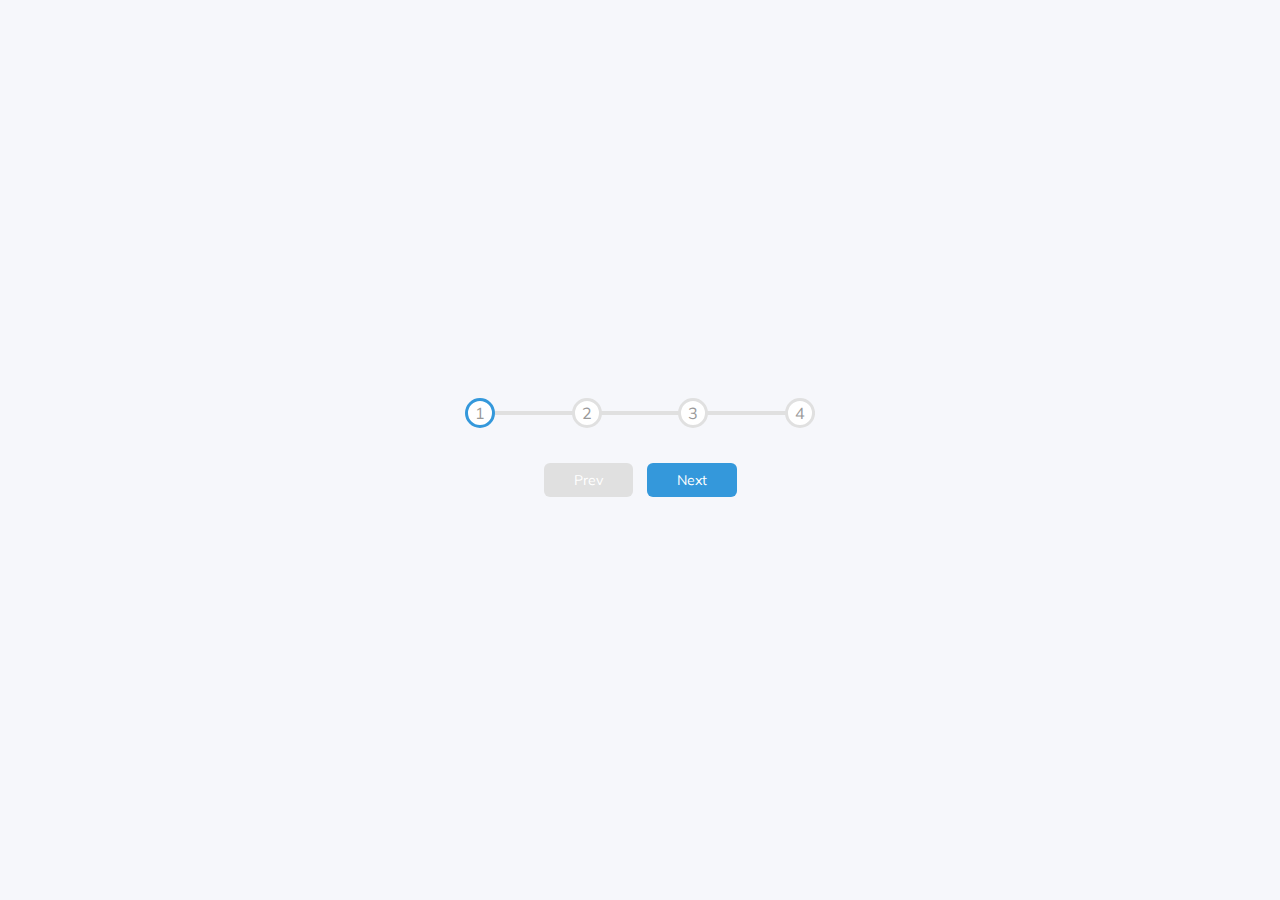
<file: 02-progress_step/index.html>
<!DOCTYPE html>
<html lang="en">
  <head>
    <meta charset="UTF-8" />
    <meta http-equiv="X-UA-Compatible" content="IE=edge" />
    <meta name="viewport" content="width=device-width, initial-scale=1.0" />
    <title>Progress Steps</title>
    <link rel="stylesheet" href="style.css" />
    <script defer src="main.js"></script>
  </head>
  <body>
    <div class="container">
      <div class="progress-container">
        <div class="progress" id="progress"></div>
        <div class="circle active">1</div>
        <div class="circle">2</div>
        <div class="circle">3</div>
        <div class="circle">4</div>
      </div>

      <button class="btn" id="prev" disabled>Prev</button>
      <button class="btn" id="next">Next</button>
    </div>
  </body>
</html>
</file>
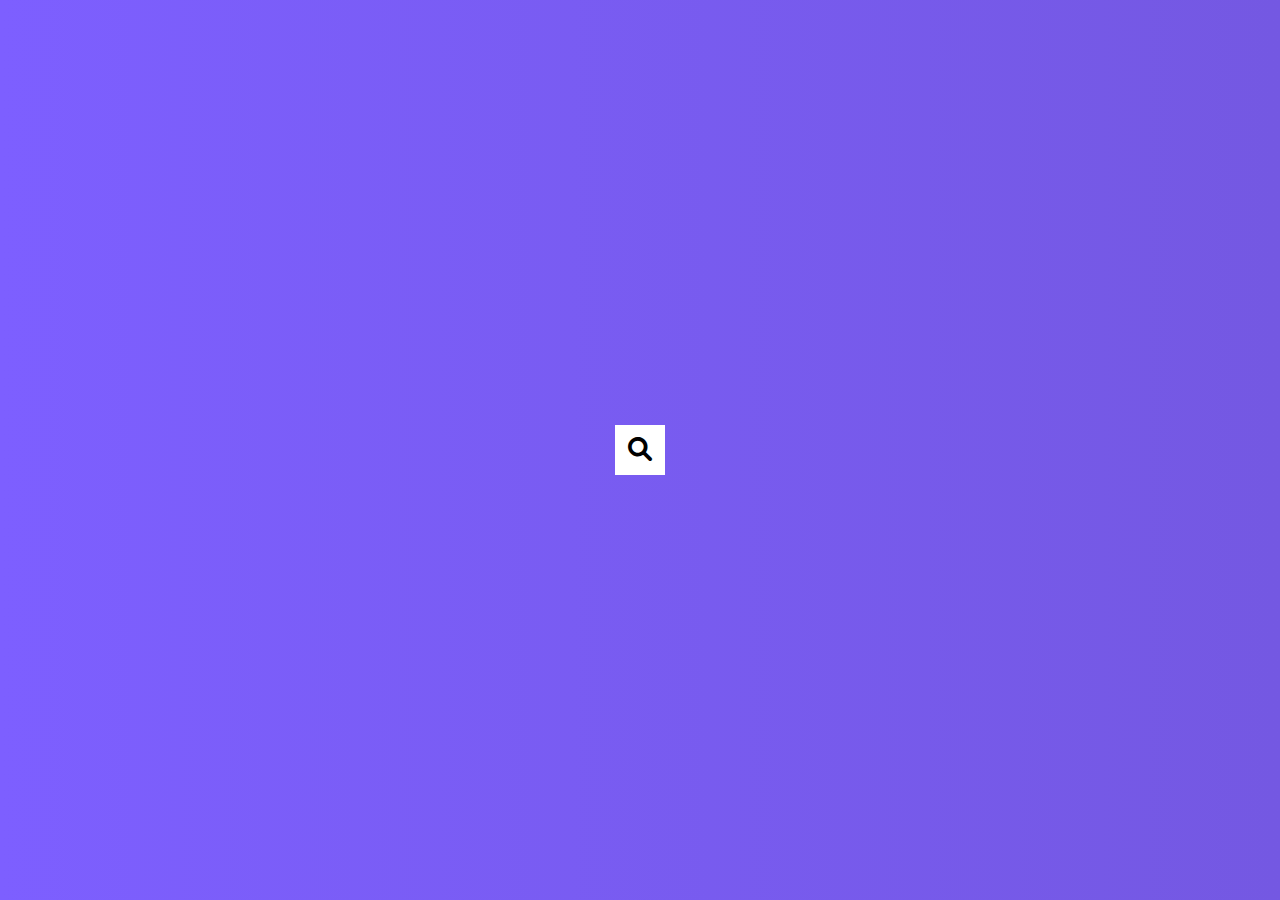
<file: 04-hidden search/index.html>
<!DOCTYPE html>
<html lang="en">
  <head>
    <meta charset="UTF-8" />
    <meta http-equiv="X-UA-Compatible" content="IE=edge" />
    <meta name="viewport" content="width=device-width, initial-scale=1.0" />
    <title>Hidden Search</title>
    <link
      rel="stylesheet"
      href="https://cdnjs.cloudflare.com/ajax/libs/font-awesome/6.0.0-beta3/css/all.min.css"
    />
    <script defer src="main.js"></script>
    <style>
      * {
        box-sizing: border-box;
      }
      body {
        background-image: linear-gradient(90deg, #7d5fff, #7458e2);
        display: flex;
        justify-content: center;
        align-items: center;
        height: 100vh;
        margin: 0;
      }
      .search {
        position: relative;
        height: 50px;
      }
      .search .input {
        background-color: #fff;
        border: 0;
        font-size: 18px;
        padding: 15px;
        height: 50px;
        width: 50px;
        transition: width 0.3s ease;
      }
      .btn {
        background-color: #fff;
        border: 0;
        cursor: pointer;
        font-size: 24px;
        position: absolute;
        top: 0;
        left: 0;
        height: 50px;
        width: 50px;
        transition: transform 0.3s ease;
      }
      .btn:focus,
      .input:focus {
        outline: none;
      }
      .search.active .input {
        width: 200px;
      }
      .search.active .btn {
        transform: translateX(198px);
      }
    </style>
  </head>
  <body>
    <div class="search">
      <input type="text" class="input" placeholder="Search..." />
      <button class="btn">
        <i class="fas fa-search"></i>
      </button>
    </div>
  </body>
</html>
</file>
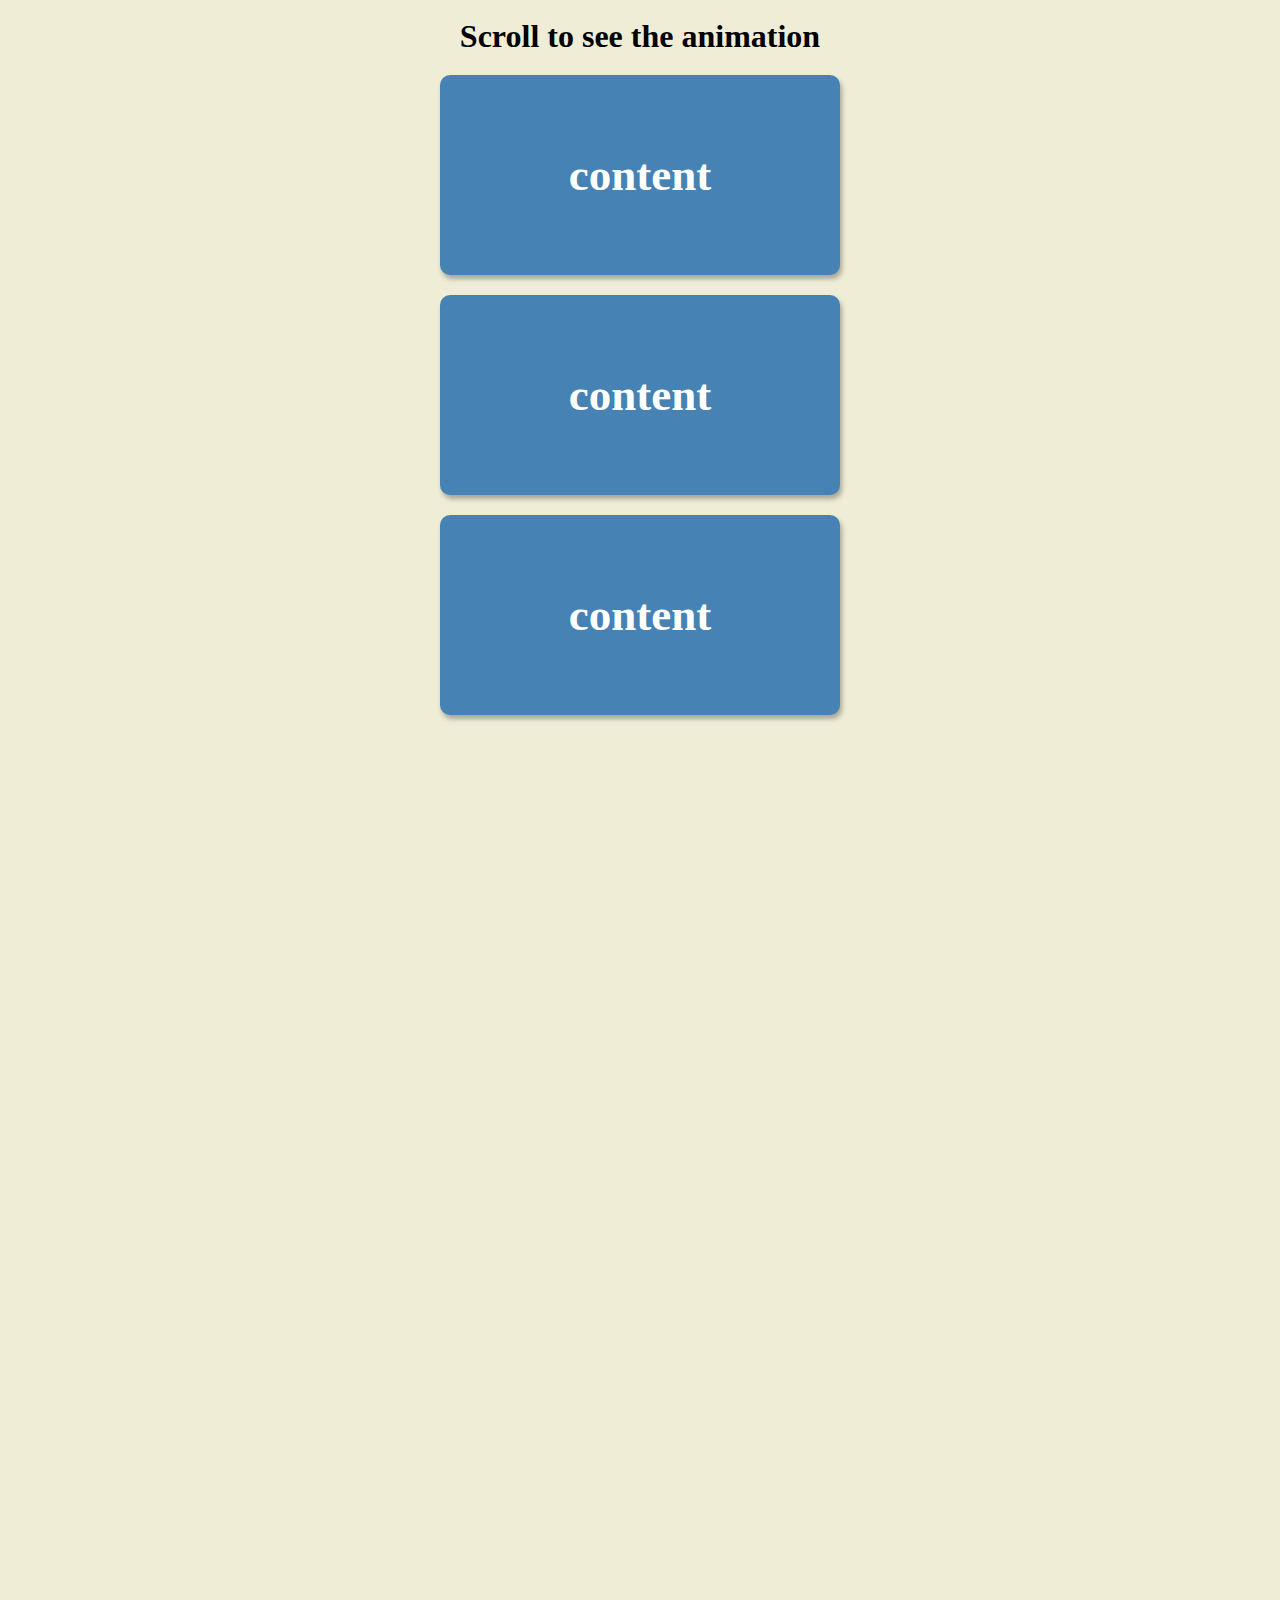
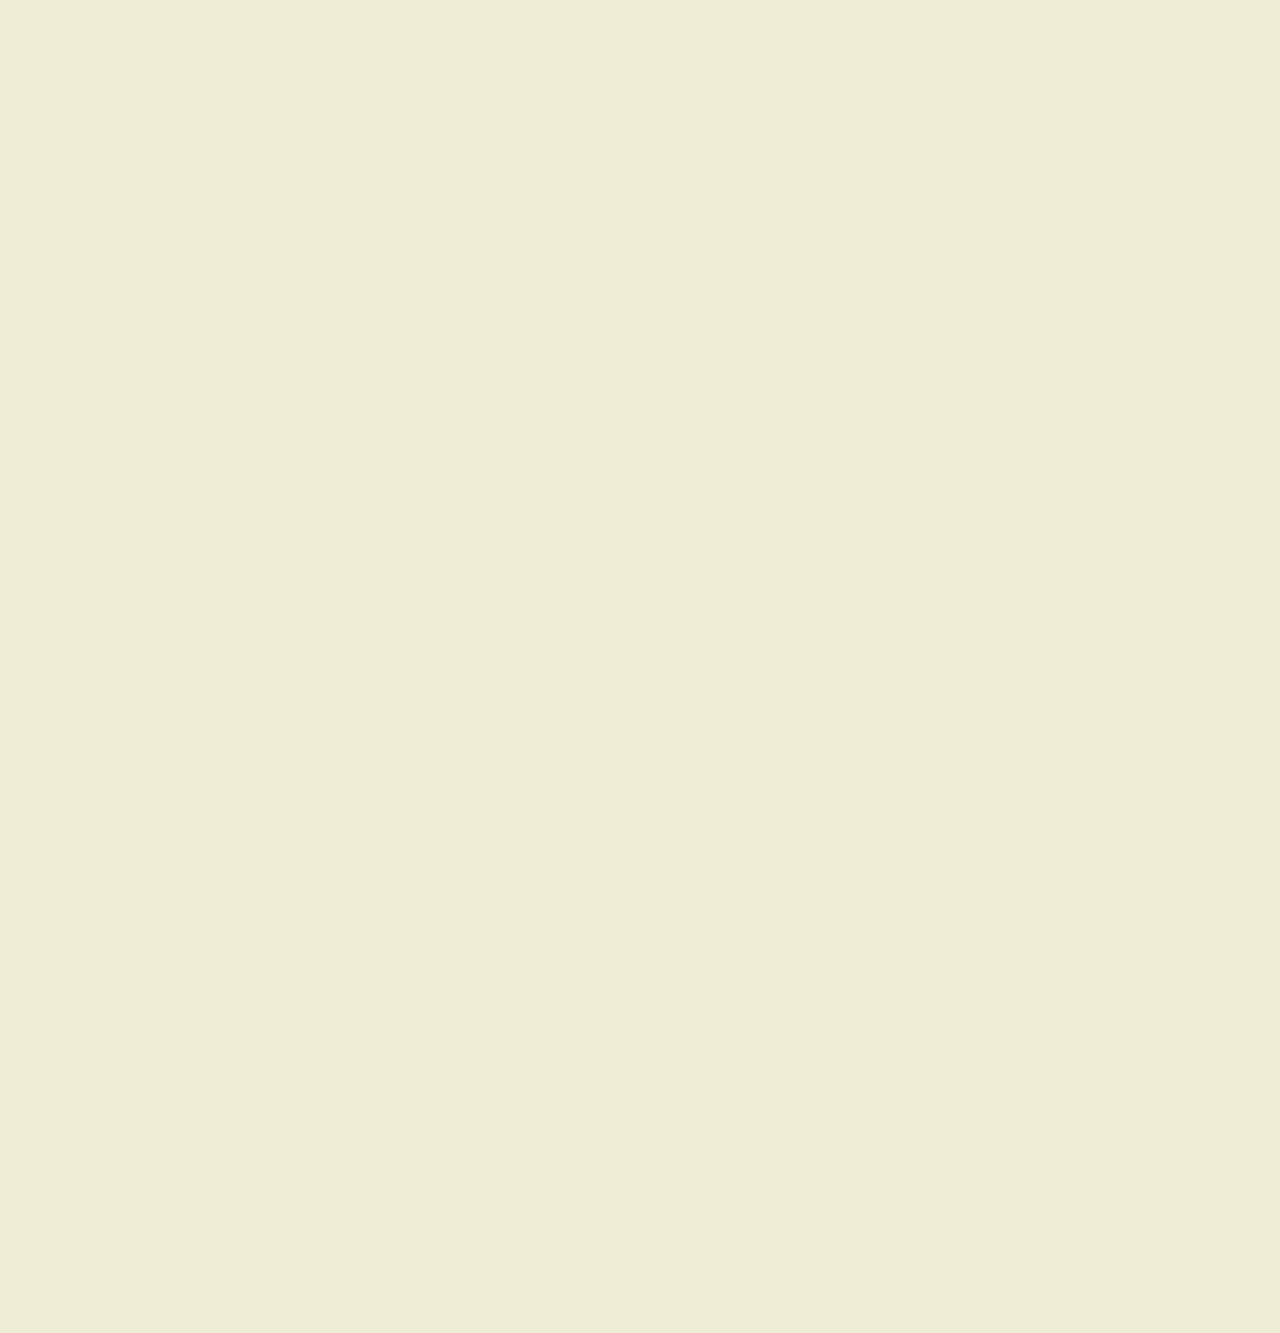
<file: 05-scroll animation/index.html>
<!DOCTYPE html>
<html lang="en">
  <head>
    <meta charset="UTF-8" />
    <meta http-equiv="X-UA-Compatible" content="IE=edge" />
    <meta name="viewport" content="width=device-width, initial-scale=1.0" />
    <title>Document</title>
    <link rel="stylesheet" href="style.css" />
    <script defer src="main.js"></script>
  </head>
  <body>
    <h1>Scroll to see the animation</h1>
    <div class="box show"><h2>content</h2></div>
    <div class="box"><h2>content</h2></div>
    <div class="box"><h2>content</h2></div>
    <div class="box"><h2>content</h2></div>
    <div class="box"><h2>content</h2></div>
    <div class="box"><h2>content</h2></div>
    <div class="box"><h2>content</h2></div>
    <div class="box"><h2>content</h2></div>
    <div class="box"><h2>content</h2></div>
    <div class="box"><h2>content</h2></div>
    <div class="box"><h2>content</h2></div>
    <div class="box"><h2>content</h2></div>
    <div class="box"><h2>content</h2></div>
  </body>
</html>
</file>
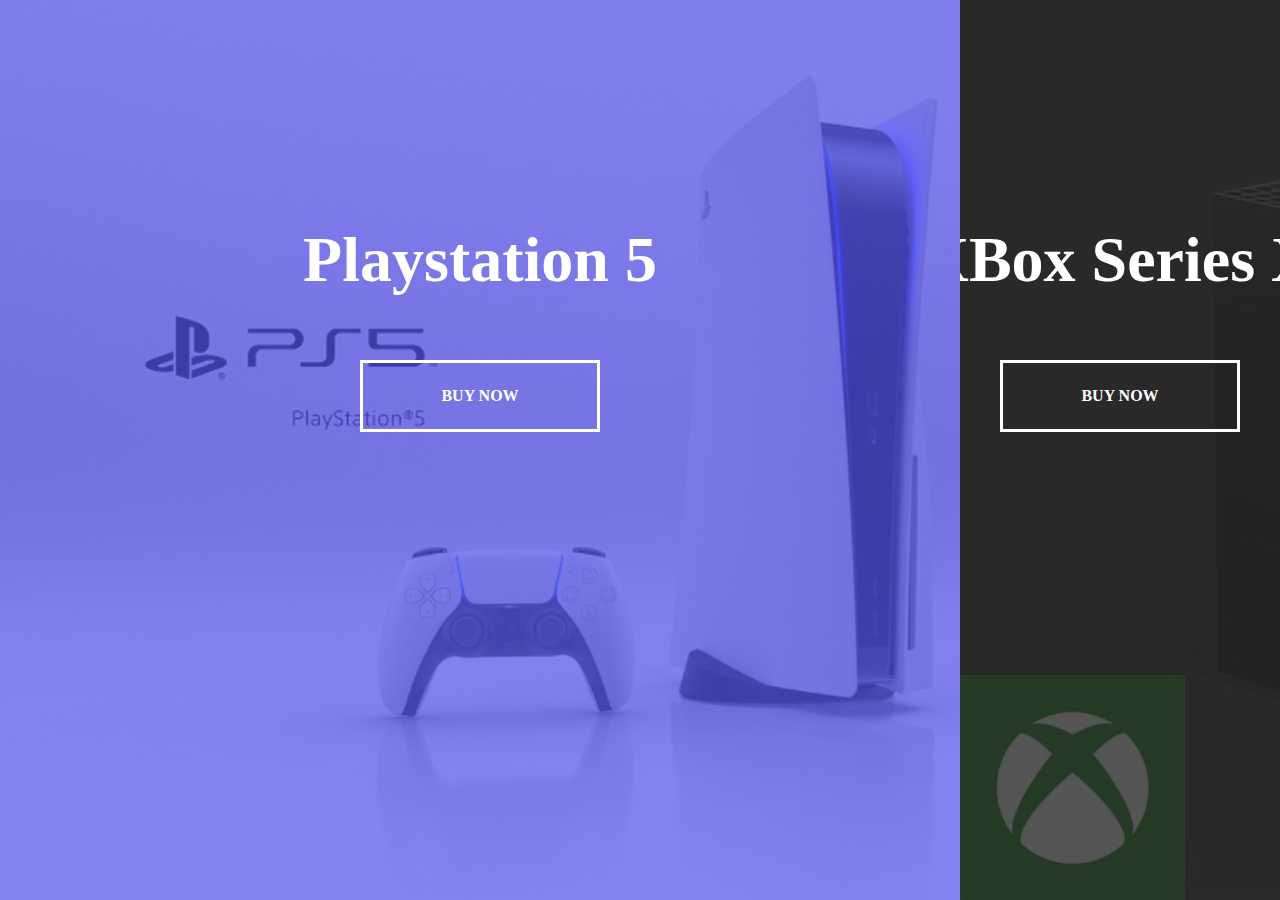
<file: 06-split page/index.html>
<!DOCTYPE html>
<html lang="en">
  <head>
    <meta charset="UTF-8" />
    <meta http-equiv="X-UA-Compatible" content="IE=edge" />
    <meta name="viewport" content="width=device-width, initial-scale=1.0" />
    <title>Split Landing Page</title>
    <link rel="stylesheet" href="style.css" />
    <script defer src="main.js"></script>
  </head>
  <body>
    <div class="container">
      <div class="split left">
        <h1>Playstation 5</h1>
        <a href="#" class="btn">Buy Now</a>
      </div>
      <div class="split right">
        <h1>XBox Series X</h1>
        <a href="#" class="btn">Buy Now</a>
      </div>
    </div>
  </body>
</html>
</file>
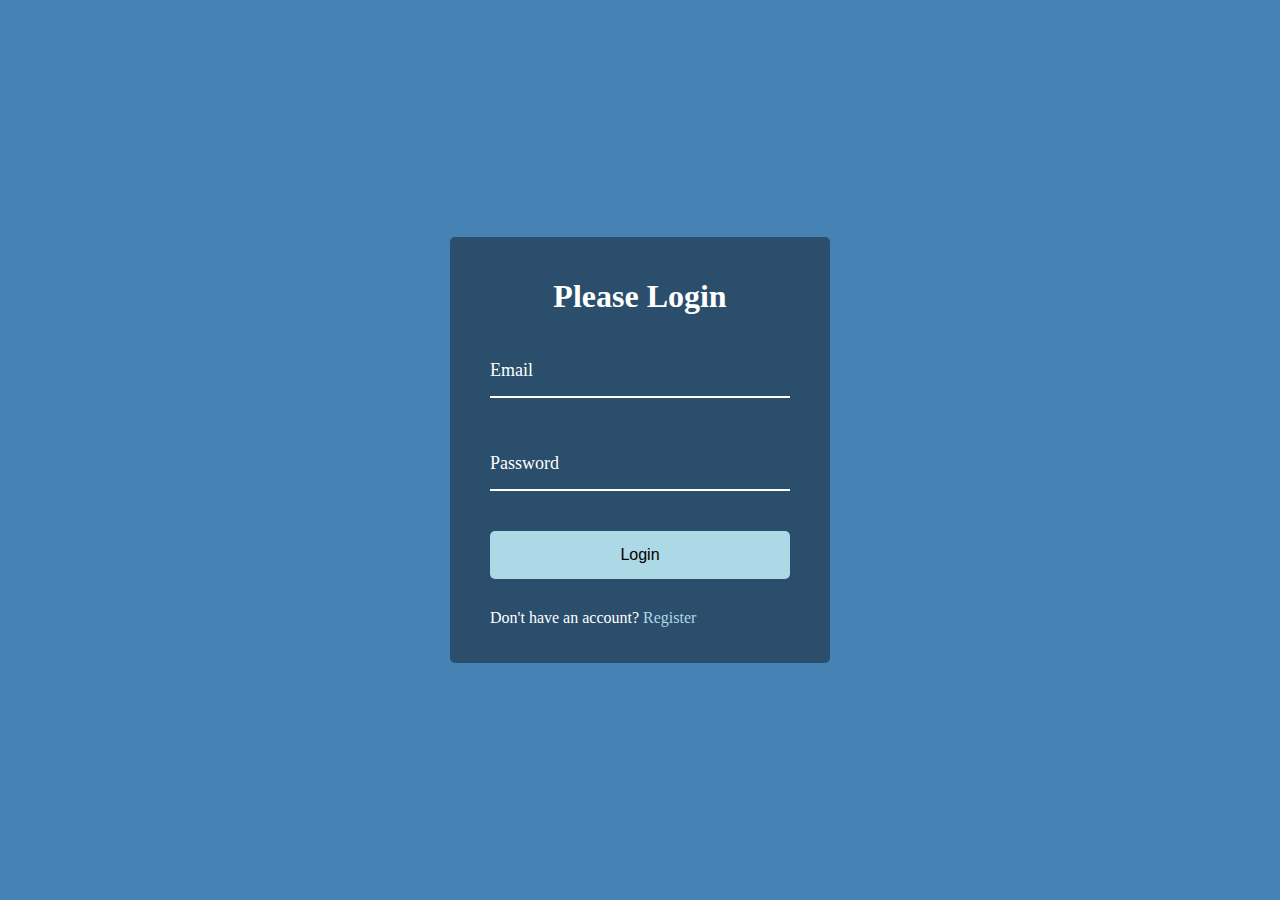
<file: 07-form wave animation/index.html>
<!DOCTYPE html>
<html lang="en">
  <head>
    <meta charset="UTF-8" />
    <meta http-equiv="X-UA-Compatible" content="IE=edge" />
    <meta name="viewport" content="width=device-width, initial-scale=1.0" />
    <title>Form wave</title>
    <link rel="stylesheet" href="style.css" />
  </head>
  <body>
    <div class="container">
      <h1>Please Login</h1>
      <form>
        <div class="form-control">
          <input type="text" required />
          <label>Email</label>
        </div>
        <div class="form-control">
          <input type="password" required />
          <label>Password</label>
        </div>

        <button class="btn">Login</button>
        <p class="text">Don't have an account? <a href="#">Register</a></p>
      </form>
    </div>
    <script src="main.js"></script>
  </body>
</html>
</file>
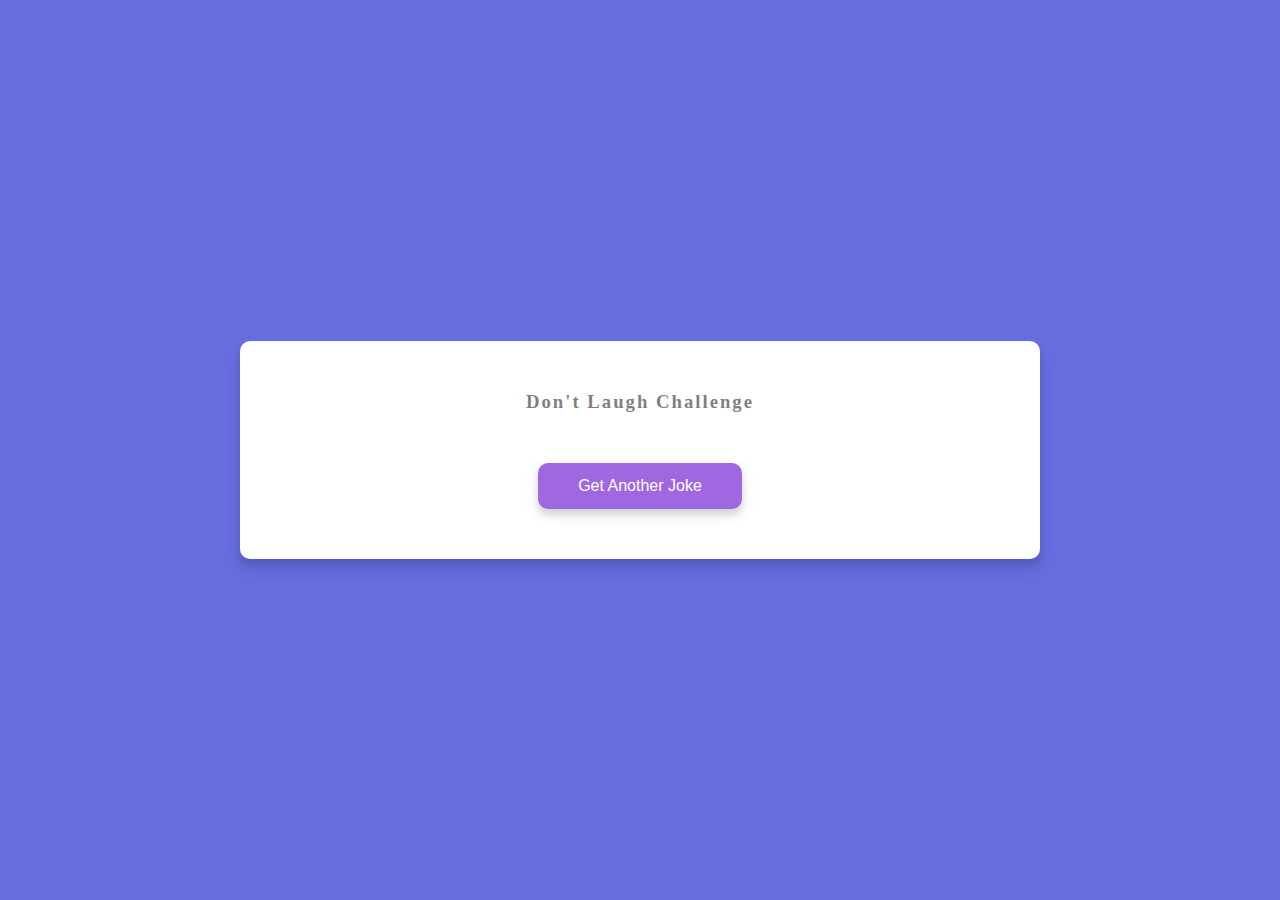
<file: 08-jokes/index.html>
<!DOCTYPE html>
<html lang="en">
  <head>
    <meta charset="UTF-8" />
    <meta http-equiv="X-UA-Compatible" content="IE=edge" />
    <meta name="viewport" content="width=device-width, initial-scale=1.0" />
    <title>jokes</title>
    <link rel="stylesheet" href="style.css" />
  </head>
  <body>
    <div class="container">
      <h3>Don't Laugh Challenge</h3>
      <div class="joke" id="joke"></div>
      <button id="jokeBtn" class="btn">Get Another Joke</button>
    </div>

    <script src="main.js"></script>
  </body>
</html>
</file>
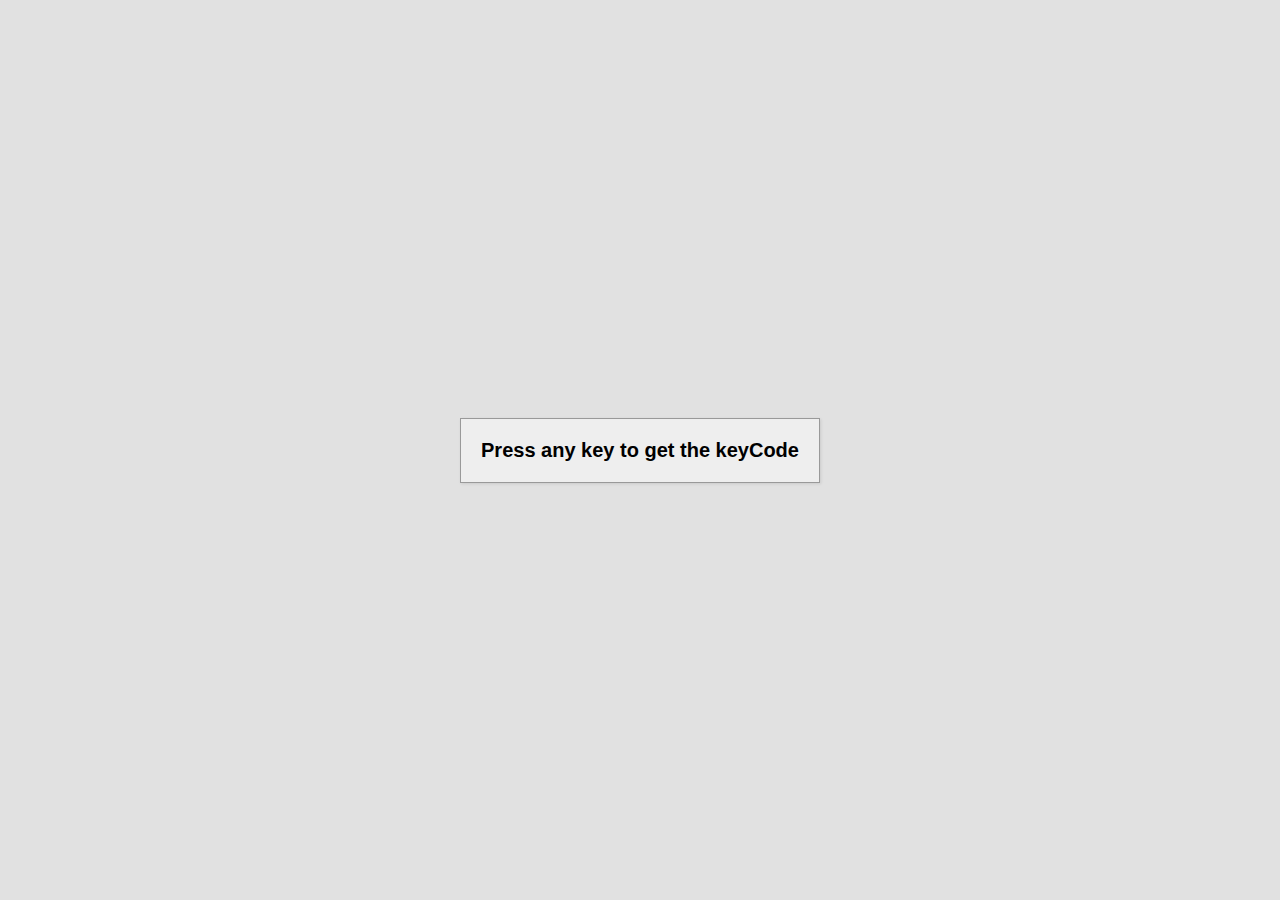
<file: 09-keyCodes/index.html>
<!DOCTYPE html>
<html lang="en">
  <head>
    <meta charset="UTF-8" />
    <meta http-equiv="X-UA-Compatible" content="IE=edge" />
    <meta name="viewport" content="width=device-width, initial-scale=1.0" />
    <link rel="stylesheet" href="style.css" />
    <title>Event KeyCodes</title>
  </head>
  <body>
    <div id="insert">
      <div class="key">Press any key to get the keyCode</div>
    </div>
    <script src="main.js"></script>
  </body>
</html>
</file>
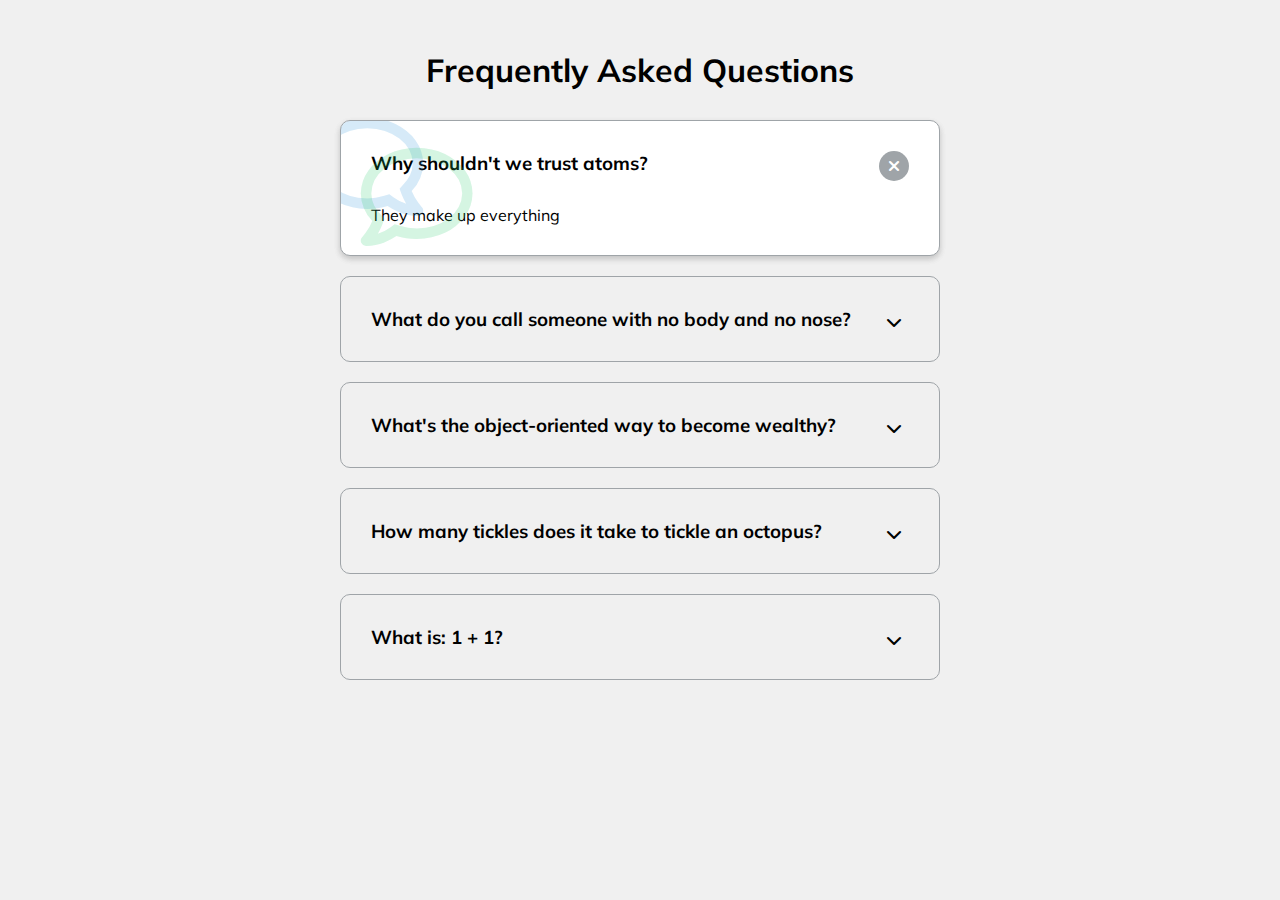
<file: 10-faq/index.html>
<!DOCTYPE html>
<html lang="en">
  <head>
    <meta charset="UTF-8" />
    <meta http-equiv="X-UA-Compatible" content="IE=edge" />
    <meta name="viewport" content="width=device-width, initial-scale=1.0" />
    <title>FAQ</title>
    <link
      rel="stylesheet"
      href="https://cdnjs.cloudflare.com/ajax/libs/font-awesome/6.0.0/css/all.min.css"
    />
    <link rel="stylesheet" href="style.css" />
  </head>
  <body>
    <h1>Frequently Asked Questions</h1>
    <div class="faq-container">
      <div class="faq active">
        <h3 class="faq-title">Why shouldn't we trust atoms?</h3>

        <p class="faq-text">They make up everything</p>

        <button class="faq-toggle">
          <i class="fas fa-chevron-down"></i>
          <i class="fas fa-times"></i>
        </button>
      </div>

      <div class="faq">
        <h3 class="faq-title">
          What do you call someone with no body and no nose?
        </h3>
        <p class="faq-text">Nobody knows.</p>
        <button class="faq-toggle">
          <i class="fas fa-chevron-down"></i>
          <i class="fas fa-times"></i>
        </button>
      </div>

      <div class="faq">
        <h3 class="faq-title">
          What's the object-oriented way to become wealthy?
        </h3>
        <p class="faq-text">Inheritance.</p>
        <button class="faq-toggle">
          <i class="fas fa-chevron-down"></i>
          <i class="fas fa-times"></i>
        </button>
      </div>

      <div class="faq">
        <h3 class="faq-title">
          How many tickles does it take to tickle an octopus?
        </h3>
        <p class="faq-text">Ten-tickles!</p>
        <button class="faq-toggle">
          <i class="fas fa-chevron-down"></i>
          <i class="fas fa-times"></i>
        </button>
      </div>

      <div class="faq">
        <h3 class="faq-title">What is: 1 + 1?</h3>
        <p class="faq-text">Depends on who are you asking.</p>
        <button class="faq-toggle">
          <i class="fas fa-chevron-down"></i>
          <i class="fas fa-times"></i>
        </button>
      </div>
    </div>
    <script src="main.js"></script>
  </body>
</html>
</file>
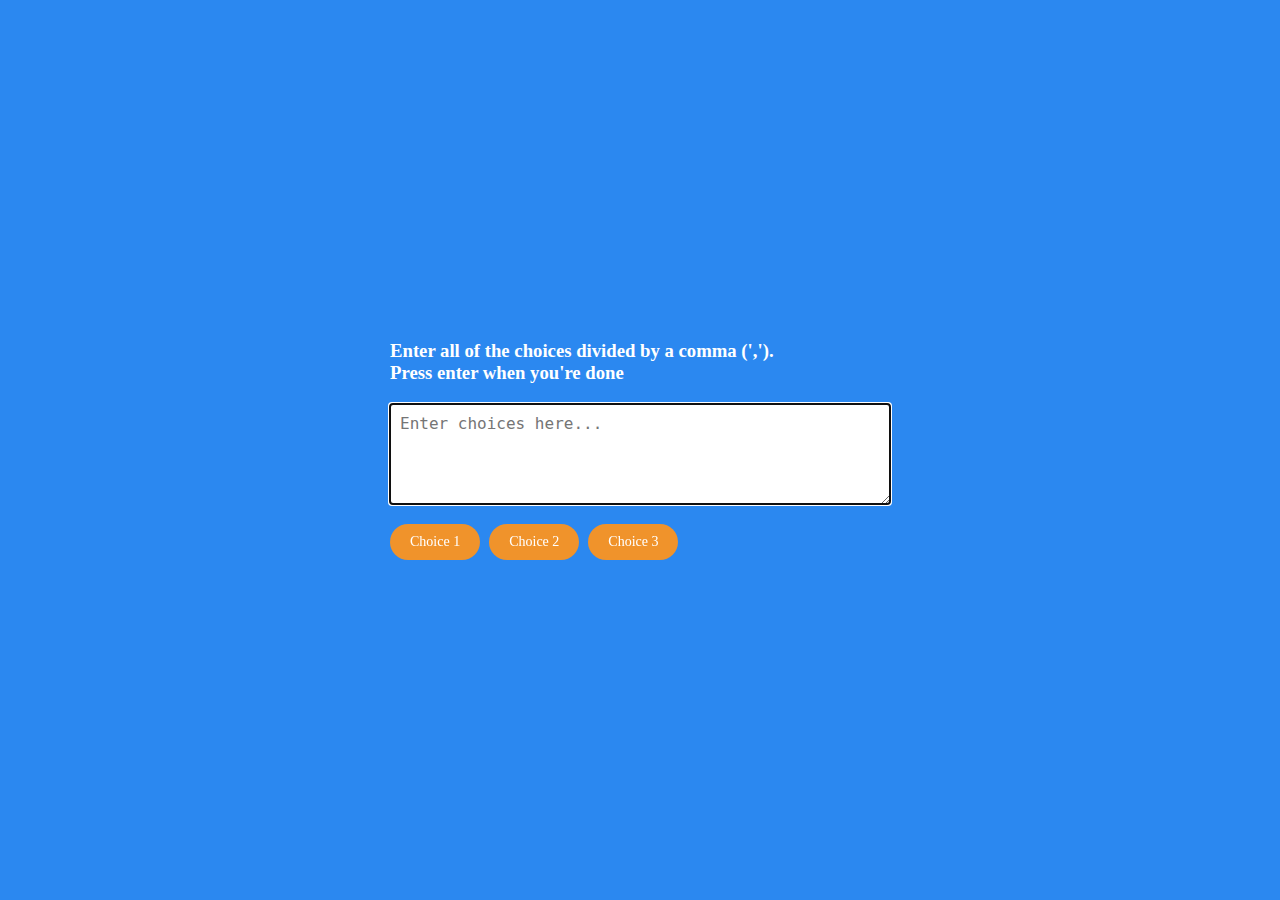
<file: 11-choice picker/index.html>
<!DOCTYPE html>
<html lang="en">
  <head>
    <meta charset="UTF-8" />
    <meta http-equiv="X-UA-Compatible" content="IE=edge" />
    <meta name="viewport" content="width=device-width, initial-scale=1.0" />
    <title>Random Choice Picker</title>
    <link rel="stylesheet" href="style.css" />
  </head>
  <body>
    <div class="container">
      <h3>
        Enter all of the choices divided by a comma (','). <br />Press enter
        when you're done
      </h3>
      <textarea placeholder="Enter choices here..." id="textarea"></textarea>

      <div id="tags">
        <span class="tag">Choice 1</span>
        <span class="tag">Choice 2</span>
        <span class="tag">Choice 3</span>
      </div>
    </div>
    <script src="main.js"></script>
  </body>
</html>
</file>
<file: 02-progress_step/style.css>
@import url("https://fonts.googleapis.com/css2?family=Muli&display=swap");

:root {
  --line-border-fill: #3498db;
  --line-border-empty: #e0e0e0;
}

* {
  box-sizing: border-box;
}
body {
  font-family: "Muli", sans-serif;
  background-color: #f6f7fb;
  display: flex;
  align-items: center;
  justify-content: center;
  height: 100vh;
  overflow: hidden;
  margin: 0;
}

.container {
  text-align: center;
}

.progress-container {
  display: flex;
  justify-content: space-between;
  position: relative;
  margin-bottom: 30px;
  max-width: 100%;
  width: 350px;
}
.progress-container::before {
  content: "";
  background-color: var(--line-border-empty);
  position: absolute;
  height: 4px;
  width: 100%;
  top: 50%;
  left: 0;
  transform: translateY(-50%);
  z-index: -1;
}
.progress {
  background-color: var(--line-border-fill);
  position: absolute;
  height: 4px;
  width: 0%;
  top: 50%;
  left: 0;
  transform: translateY(-50%);
  z-index: -1;
  transition: 0.4s ease;
}
.circle {
  background-color: #fff;
  color: #999;
  border-radius: 50%;
  height: 30px;
  width: 30px;
  display: flex;
  align-items: center;
  justify-content: center;
  border: 3px solid var(--line-border-empty);
  transition: 0.4s ease;
}
.circle.active {
  border-color: var(--line-border-fill);
}
.btn {
  background-color: var(--line-border-fill);
  color: #fff;
  border: 0;
  border-radius: 6px;
  cursor: pointer;
  font-family: inherit;
  padding: 8px 30px;
  margin: 5px;
  font-size: 14px;
}
.btn:active {
  transform: scale(0.98);
}
.btn:focus {
  outline: 0;
}
.btn:disabled {
  background-color: var(--line-border-empty);
  cursor: not-allowed;
}
</file>
<file: 05-scroll animation/style.css>
* {
  box-sizing: border-box;
}
body {
  background-color: #efedd6;
  display: flex;
  justify-content: center;
  align-items: center;
  flex-direction: column;
}
h1 {
  margin: 10px;
}
.box {
  background-color: steelblue;
  color: #fff;
  display: flex;
  align-items: center;
  justify-content: center;
  width: 400px;
  height: 200px;
  margin: 10px;
  border-radius: 10px;
  box-shadow: 2px 4px 5px rgba(0, 0, 0, 0.3);
  transform: translateX(400%);
  transition: transform 0.4s ease;
}
.box:nth-of-type(even) {
  transform: translateX(-400%);
}
.box.show {
  transform: translateX(0);
}

.box h2 {
  font-size: 45px;
}
</file>
<file: 06-split page/style.css>
:root {
  --left-bg-color: rgba(87, 84, 236, 0.7);
  --right-bg-color: rgba(43, 43, 43, 0.8);
  --left-btn-hover-color: rgba(87, 84, 236, 1);
  --right-btn-hover-color: rgba(28, 122, 28, 1);
  --hover-width: 75%;
  --other-width: 25%;
}

* {
  box-sizing: border-box;
}

body {
  height: 100vh;
  margin: 0;
  overflow: hidden;
}
h1 {
  font-size: 4rem;
  color: #fff;
  position: absolute;
  left: 50%;
  top: 20%;
  transform: translateX(-50%);
  white-space: nowrap;
}
.btn {
  position: absolute;
  display: flex;
  justify-content: center;
  align-items: center;
  left: 50%;
  top: 40%;
  transform: translateX(-50%);
  text-decoration: none;
  color: #fff;
  border: #fff solid 0.2rem;
  font-size: 1rem;
  font-weight: bold;
  text-transform: uppercase;
  width: 15rem;
  padding: 1.5rem;
}
.split.left .btn:hover {
  background-color: var(--left-btn-hover-color);
  border-color: var(--left-btn-hover-color);
}
.split.right .btn:hover {
  background-color: var(--right-btn-hover-color);
  border-color: var(--right-btn-hover-color);
}
.container {
  position: relative;
  width: 100%;
  height: 100%;
  background: #333;
}
.split {
  position: absolute;
  width: 50%;
  height: 100%;
  overflow: hidden;
}
.split.left {
  left: 0;
  background: url("ps.jpg");
  background-repeat: no-repeat;
  background-size: cover;
}
.split.left::before {
  content: "";
  position: absolute;
  width: 100%;
  height: 100%;
  background-color: var(--left-bg-color);
}
.split.right {
  right: 0;
  background: url("xbox.jpg");
  background-repeat: no-repeat;
  background-size: cover;
}
.split.right::before {
  content: "";
  position: absolute;
  width: 100%;
  height: 100%;
  background-color: var(--right-bg-color);
}
.split.left,
.split.right,
.split.left::before,
.split.right::before {
  transition: all 1s ease-in-out;
}
.hover-left .left {
  width: var(--hover-width);
}
.hover-left .right {
  width: var(--other-width);
}
.hover-right .left {
  width: var(--other-width);
}
.hover-right .right {
  width: var(--hover-width);
}

@media (max-width: 800px) {
  h1 {
    font-size: 2rem;
    top: 28%;
  }
  .btn {
    width: 12rem;
    padding: 1.2rem;
  }
}
</file>
<file: 07-form wave animation/style.css>
* {
  box-sizing: border-box;
}

body {
  background-color: steelblue;
  color: #fff;
  display: flex;
  justify-content: center;
  align-items: center;
  height: 100vh;
  margin: 0;
}
.container {
  background-color: rgba(0, 0, 0, 0.4);
  padding: 20px 40px;
  border-radius: 5px;
}
.container h1 {
  text-align: center;
  margin-bottom: 30px;
}
.container a {
  text-decoration: none;
  color: lightblue;
}
.form-control {
  position: relative;
  margin: 20px 0 40px;
  width: 300px;
}
.form-control input {
  background-color: transparent;
  border: 0;
  border-bottom: 2px #fff solid;
  display: block;
  width: 100%;
  padding: 15px 0;
  font-size: 18px;
  color: #fff;
}
.form-control input:focus,
.form-control input:valid {
  outline: 0;
  border-bottom-color: lightblue;
}

.btn {
  cursor: pointer;
  background-color: lightblue;
  display: inline-block;
  width: 100%;
  padding: 15px;
  font-size: 16px;
  border: 0;
  border-radius: 5px;
}
.btn:focus {
  outline: 0;
}
.btn:active {
  transform: scale(0.98);
}
.text {
  margin-top: 30px;
}
.form-control label {
  position: absolute;
  top: 15px;
  left: 0;
}
.form-control label span {
  display: inline-block;
  font-size: 18px;
  min-width: 5px;
  transition: 0.3s cubic-bezier(0.68, -0.55, 0.26, 1.55);
}
.form-control input:focus + label span,
.form-control input:valid + label span {
  color: lightblue;
  transform: translateY(-30px);
}
</file>
<file: 08-jokes/style.css>
* {
  box-sizing: border-box;
}

body {
  background-color: #686de0;
  display: flex;
  flex-direction: column;
  align-items: center;
  justify-content: center;
  height: 100vh;
  overflow: hidden;
  margin: 0;
  padding: 20px;
}

.container {
  background-color: #fff;
  border-radius: 10px;
  box-shadow: 0 10px 20px rgba(0, 0, 0, 0.1), 0 6px 6px rgba(0, 0, 0, 0.1);
  padding: 50px 20px;
  text-align: center;
  max-width: 100%;
  width: 800px;
}
h3 {
  margin: 0;
  opacity: 0.5;
  letter-spacing: 2px;
}
.joke {
  font-size: 30px;
  letter-spacing: 1px;
  line-height: 40px;
  margin: 50px auto;
  max-width: 600px;
}
.btn {
  background-color: #9f68e0;
  border: 0;
  border-radius: 10px;
  color: #fff;
  box-shadow: 0 5px 15px rgba(0, 0, 0, 0.1), 0 6px 6px rgba(0, 0, 0, 0.1);
  padding: 14px 40px;
  font-size: 16px;
  cursor: pointer;
}
.btn:active {
  transform: scale(0.98);
}
.btn:focus {
  outline: 0;
}
</file>
<file: 09-keyCodes/style.css>
* {
  box-sizing: border-box;
}

body {
  background-color: #e1e1e1;
  font-family: "Muli", sans-serif;
  display: flex;
  align-items: center;
  justify-content: center;
  text-align: center;
  height: 100vh;
  overflow: hidden;
  margin: 0;
}

.key {
  border: 1px solid #999;
  background-color: #eee;
  box-shadow: 1px 1px 3px rgba(0, 0, 0, 0.1);
  display: inline-flex;
  align-items: center;
  font-size: 20px;
  font-weight: bold;
  padding: 20px;
  flex-direction: column;
  margin: 10px;
  min-width: 150px;
  position: relative;
}

.key small {
  position: absolute;
  top: -24px;
  left: 0;
  text-align: center;
  width: 100%;
  color: #555;
  font-size: 14px;
}
</file>
<file: 10-faq/style.css>
@import url("https://fonts.googleapis.com/css2?family=Muli&display=swap");

* {
  box-sizing: border-box;
}

body {
  font-family: "Muli", sans-serif;
  background-color: #f0f0f0;
}
h1 {
  margin: 50px 0 30px;
  text-align: center;
}

.faq-container {
  max-width: 600px;
  margin: 0 auto;
}

.faq {
  background-color: transparent;
  border: 1px solid #9fa4a8;
  border-radius: 10px;
  margin: 20px 0;
  padding: 30px;
  position: relative;
  overflow: hidden;
  transition: 0.3s ease;
}

.faq.active {
  background-color: #fff;
  box-shadow: 0 3px 6px rgba(0, 0, 0, 0.1), 0 3px 6px rgba(0, 0, 0, 0.1);
}

.faq.active::before,
.faq.active::after {
  content: "\f075";
  font-family: "Font Awesome 5 Free";
  color: #2ecc71;
  font-size: 7rem;
  position: absolute;
  opacity: 0.2;
  top: 20px;
  left: 20px;
  z-index: 0;
}
.faq.active::before {
  color: #3498db;
  top: -10px;
  left: -30px;
  transform: rotateY(180deg);
}
.faq-title {
  margin: 0 35px 0 0;
}

.faq-text {
  display: none;
  margin: 30px 0 0;
}
.faq.active .faq-text {
  display: block;
}

.faq-toggle {
  background-color: transparent;
  border: 0;
  cursor: pointer;
  display: flex;
  align-items: center;
  justify-content: center;
  font-size: 16px;
  padding: 0;
  position: absolute;
  top: 30px;
  right: 30px;
  width: 30px;
  height: 30px;
  border-radius: 50%;
}
.faq-toggle:focus {
  outline: 0;
}
.faq-toggle .fa-times {
  display: none;
}

.faq.active .faq-toggle .fa-times {
  color: #fff;
  display: block;
}
.faq.active .faq-toggle .fa-chevron-down {
  display: none;
}
.faq.active .faq-toggle {
  background-color: #9fa4a8;
}
</file>
<file: 11-choice picker/style.css>
* {
    box-sizing: border-box;
}

body {
    display: flex;
    justify-content: center;
    align-items: center;
    height: 100vh;
    margin: 0;
    background-color: #2b88f0;
}

h3 {
    color: #fff;
    margin: 10px 0 20px;
}

.container {
    width: 500px;

}

#textarea {
    border: none;
    display: block;
    width: 100%;
    height: 100px;
    padding: 10px;
    margin: 0 0 20px;
    font-size: 16px;
}

.tag {
    background-color: #f0932b;
    color: #fff;
    border-radius: 50px;
    padding: 10px 20px;
    margin: 0 5px 10px 0;
    font-size: 14px;
    display: inline-block;
}

.tag.highlight {
    background-color: #273c75;
}
</file>
